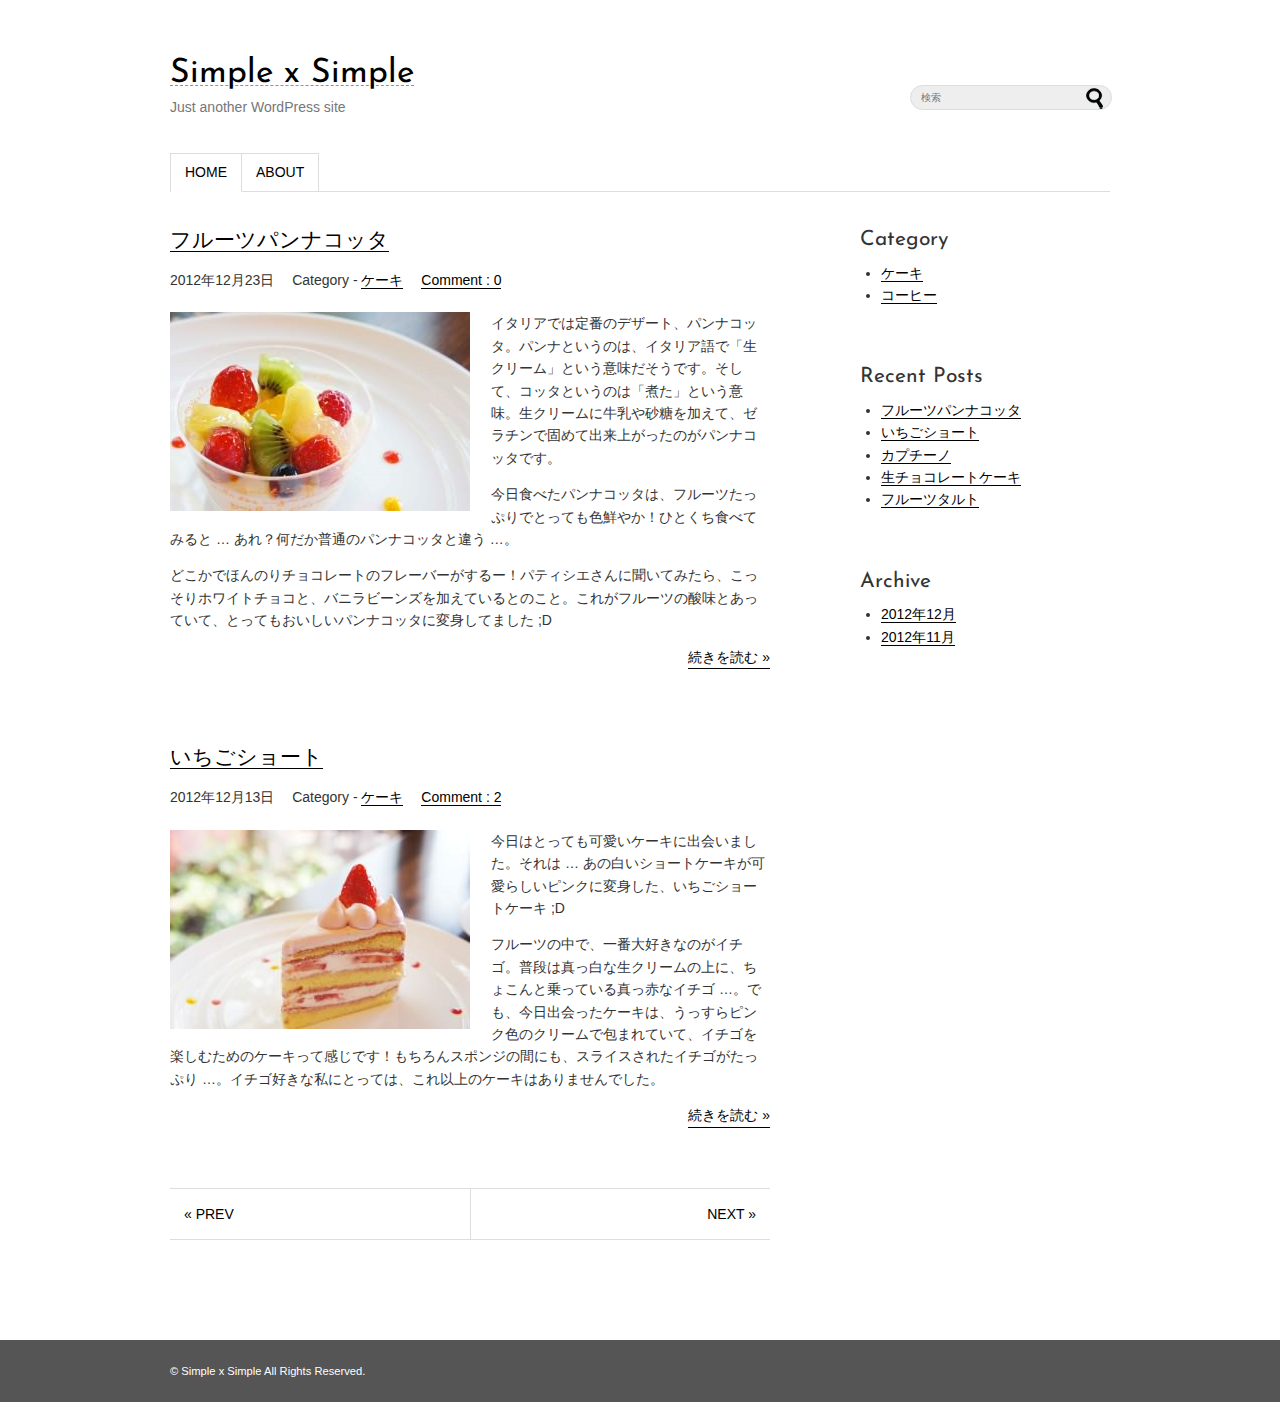
<file: index.html>
<!DOCTYPE html>
<html lang="ja">
	<head>
		<meta charset="UTF-8">
		<title>TOP PAGE</title>
		<link rel="shortcut icon" href="images/favicon.ico">
		<link rel="stylesheet" href="style.css" media="screen">
		<link href="http://fonts.googleapis.com/css?family=Josefin+Sans:400,600,700" rel="stylesheet">
	</head>
	<body>
		<div id="container">
		
			<!-- header -->
			<div id="header" class="clearfix">
			
				<div class="alignleft">
					<h1 id="logo">
						<a href="#"><span>Simple x Simple</span></a>
					</h1>
					<p id="description">Just another WordPress site</p>
				</div>
				
				<div class="alignright">
					<form method="get" id="searchform" action="#">
						<input type="text" placeholder="検索" name="s" id="s">
						<input type="submit" id="searchsubmit" value="">
					</form>
				</div>
				
				<!-- Navigation -->
				<div>
					<ul class="menu">
						<li class="current_page_item"><a href="#">HOME</a></li>
						<li><a href="#">ABOUT</a>
							<ul class="sub-menu">
								<li><a href="#">CHILD#1</a></li>
								<li><a href="#">CHILD#2</a></li>
								<li><a href="#">CHILD#3</a></li>
							</ul>
						</li>
					</ul>
				</div>
				<!-- /Navigation -->
			</div>
			<!-- /header -->
			
			<!-- main -->
			<div id="main">
				
				<!-- post -->
				<div class="post">
					<h2><a href="#">フルーツパンナコッタ</a></h2>
					<p class="post-meta">
						<span class="post-date">2012年12月23日</span>
						<span class="category">Category - <a href="#">ケーキ</a></span>
						<span class="comment-num"><a href="#">Comment : 0</a></span>
					</p>
				
					<p>
						<img src="images/cake1.jpg" alt="フルーツパンナコッタ" width="300" height="199" class="alignleft">イタリアでは定番のデザート、パンナコッタ。パンナというのは、イタリア語で「生クリーム」という意味だそうです。そして、コッタというのは「煮た」という意味。生クリームに牛乳や砂糖を加えて、ゼラチンで固めて出来上がったのがパンナコッタです。
					</p>
					<p>
						今日食べたパンナコッタは、フルーツたっぷりでとっても色鮮やか！ひとくち食べてみると … あれ？何だか普通のパンナコッタと違う …。
					</p>
					<p>
						どこかでほんのりチョコレートのフレーバーがするー！パティシエさんに聞いてみたら、こっそりホワイトチョコと、バニラビーンズを加えているとのこと。これがフルーツの酸味とあっていて、とってもおいしいパンナコッタに変身してました ;D
					</p>
					<p><a href="#" class="more-link">続きを読む &raquo;</a></p>
				</div>
				<!-- /post -->
				
				<!-- post -->
				<div class="post">
					<h2><a href="#">いちごショート</a></h2>
					<p class="post-meta">
						<span class="post-date">2012年12月13日</span>
						<span class="category">Category - <a href="#">ケーキ</a></span>
						<span class="comment-num"><a href="#">Comment : 2</a></span>
					</p>
				
					<p>
						<img src="images/cake2.jpg" alt="イチゴショート" title="イチゴショート" width="300" height="199" class="alignleft">今日はとっても可愛いケーキに出会いました。それは … あの白いショートケーキが可愛らしいピンクに変身した、いちごショートケーキ ;D
					</p>
					<p>
						フルーツの中で、一番大好きなのがイチゴ。普段は真っ白な生クリームの上に、ちょこんと乗っている真っ赤なイチゴ …。でも、今日出会ったケーキは、うっすらピンク色のクリームで包まれていて、イチゴを楽しむためのケーキって感じです！もちろんスポンジの間にも、スライスされたイチゴがたっぷり …。イチゴ好きな私にとっては、これ以上のケーキはありませんでした。
					</p>
					<p><a href="#" class="more-link">続きを読む &raquo;</a></p>
				</div>
				<!-- /post -->
				
				<!-- pager -->
				<div class="navigation">
					<div class="alignleft"><a href="#">&laquo; PREV</a></div>
					<div class="alignright"><a href="#">NEXT &raquo;</a></div>
				</div>
				<!-- /pager	 -->
				
			</div>
			<!-- /main -->
			
			<!-- sidebar -->
			<div id="sidebar">
				
				<div class="widget">
					<h2>Category</h2>
					<ul>
						<li><a href="#">ケーキ</a></li>
						<li><a href="#">コーヒー</a></li>
					</ul>
				</div>
				
				<div class="widget">
					<h2>Recent Posts</h2>
					<ul>
						<li><a href="#">フルーツパンナコッタ</a></li>
						<li><a href="#">いちごショート</a></li>
						<li><a href="#">カプチーノ</a></li>
						<li><a href="#">生チョコレートケーキ</a></li>
						<li><a href="#">フルーツタルト</a></li>
					</ul>
				</div>
				
				<div class="widget">
					<h2>Archive</h2>
					<ul>
						<li><a href="#">2012年12月</a></li>
						<li><a href="#">2012年11月</a></li>
					</ul>
				</div>
				
			</div>
			<!-- /sidebar -->
			
		</div>
		<!-- /container -->
		
		<!-- footer -->
		<div id="footer">
				<p id="copyright" class="wrapper">&copy; Simple x Simple All Rights Reserved.</p>
		</div>
		<!-- /footer -->
	</body>
</html>
</file>
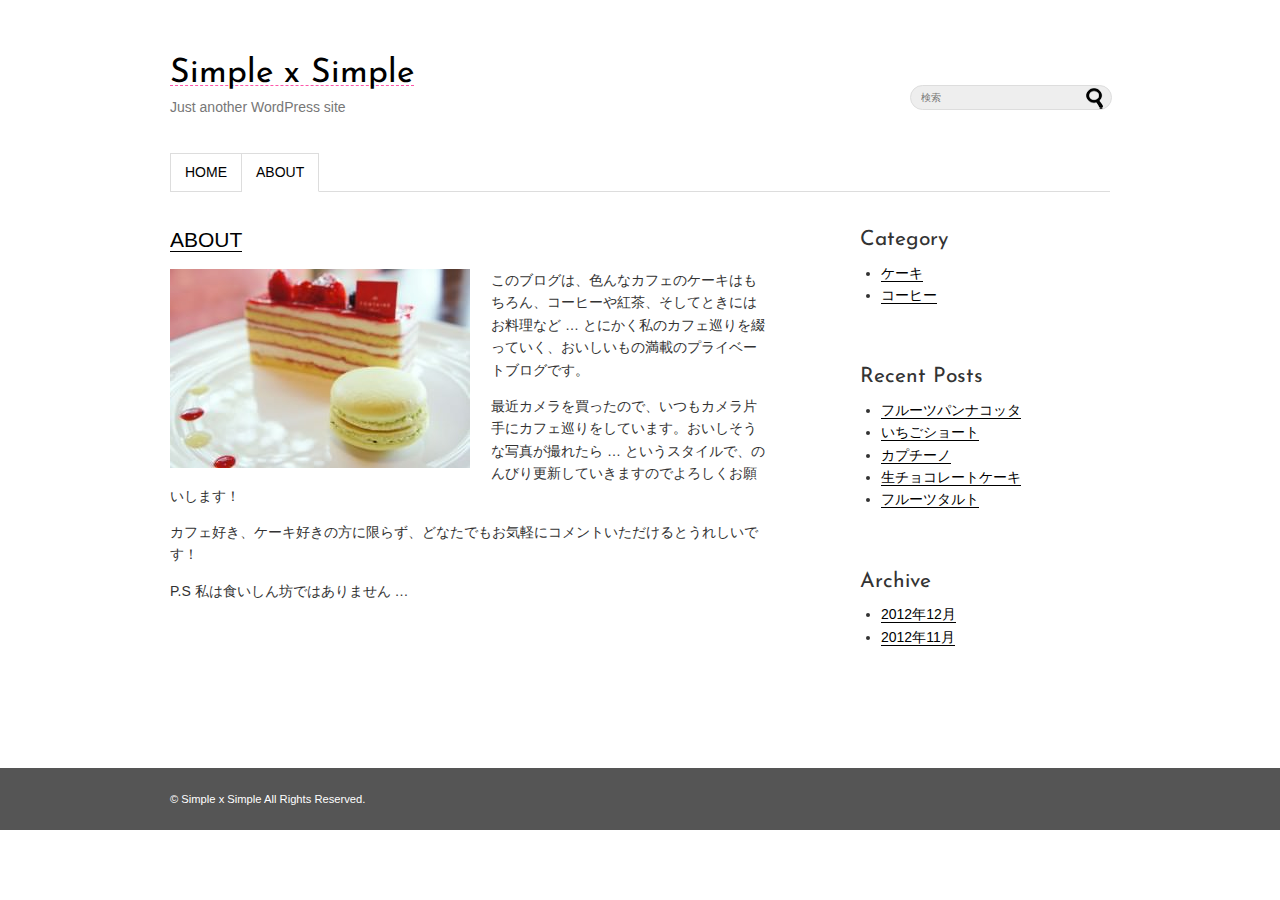
<file: page.html>
<!DOCTYPE html>
<html lang="ja">
	<head>
		<meta charset="UTF-8">
		<title>PAGE</title>
		<link rel="shortcut icon" href="images/favicon.ico">
		<link rel="stylesheet" href="style.css" media="screen">
		<link href="http://fonts.googleapis.com/css?family=Josefin+Sans:400,600,700" rel="stylesheet">
	</head>
	<body>
		<div id="container">
		
			<!-- header -->
			<div id="header" class="clearfix">
			
				<div class="alignleft">
					<h1 id="logo">
						<a href="#"><span>Simple x Simple</span></a>
					</h1>
					<p id="description">Just another WordPress site</p>
				</div>
				
				<div class="alignright">
					<form method="get" id="searchform" action="#">
						<input type="text" placeholder="検索" name="s" id="s">
						<input type="submit" id="searchsubmit" value="">
					</form>
				</div>
				
				<!-- Navigation -->
				<div>
					<ul class="menu">
						<li><a href="#">HOME</a></li>
						<li class="current_page_item"><a href="#">ABOUT</a>
							<ul class="sub-menu">
								<li><a href="#">CHILD#1</a></li>
								<li><a href="#">CHILD#2</a></li>
								<li><a href="#">CHILD#3</a></li>
							</ul>
						</li>
					</ul>
				</div>
				<!-- /Navigation -->
			</div>
			<!-- /header -->

			<div id="main">
			
				<!-- post -->
				<div class="page">
					<h2><a href="#">ABOUT</a></h2>
					<p>
						<img src="images/cake4.jpg" alt="マカロンとフランボワーズケーキ" title="マカロンとフランボワーズケーキ" width="300" height="199" class="alignleft">このブログは、色んなカフェのケーキはもちろん、コーヒーや紅茶、そしてときにはお料理など … とにかく私のカフェ巡りを綴っていく、おいしいもの満載のプライベートブログです。
					</p>
					<p>
						最近カメラを買ったので、いつもカメラ片手にカフェ巡りをしています。おいしそうな写真が撮れたら … というスタイルで、のんびり更新していきますのでよろしくお願いします！
					</p>
					<p>
						カフェ好き、ケーキ好きの方に限らず、どなたでもお気軽にコメントいただけるとうれしいです！
					</p>
					<p>
						P.S 私は食いしん坊ではありません …
					</p>
				</div>
				<!-- /post -->
			</div>
			<!-- /main -->

			<!-- sidebar -->
			<div id="sidebar">
				
				<div class="widget">
					<h2>Category</h2>
					<ul>
						<li><a href="#">ケーキ</a></li>
						<li><a href="#">コーヒー</a></li>
					</ul>
				</div>
				
				<div class="widget">
					<h2>Recent Posts</h2>
					<ul>
						<li><a href="#">フルーツパンナコッタ</a></li>
						<li><a href="#">いちごショート</a></li>
						<li><a href="#">カプチーノ</a></li>
						<li><a href="#">生チョコレートケーキ</a></li>
						<li><a href="#">フルーツタルト</a></li>
					</ul>
				</div>
				
				<div class="widget">
					<h2>Archive</h2>
					<ul>
						<li><a href="#">2012年12月</a></li>
						<li><a href="#">2012年11月</a></li>
					</ul>
				</div>
				
			</div>
			<!-- /sidebar -->
			
		</div>
		<!-- /container -->
		
		<!-- footer -->
		<div id="footer">
				<p id="copyright" class="wrapper">&copy; Simple x Simple All Rights Reserved.</p>
		</div>
		<!-- /footer -->
	</body>
</html>
</file>
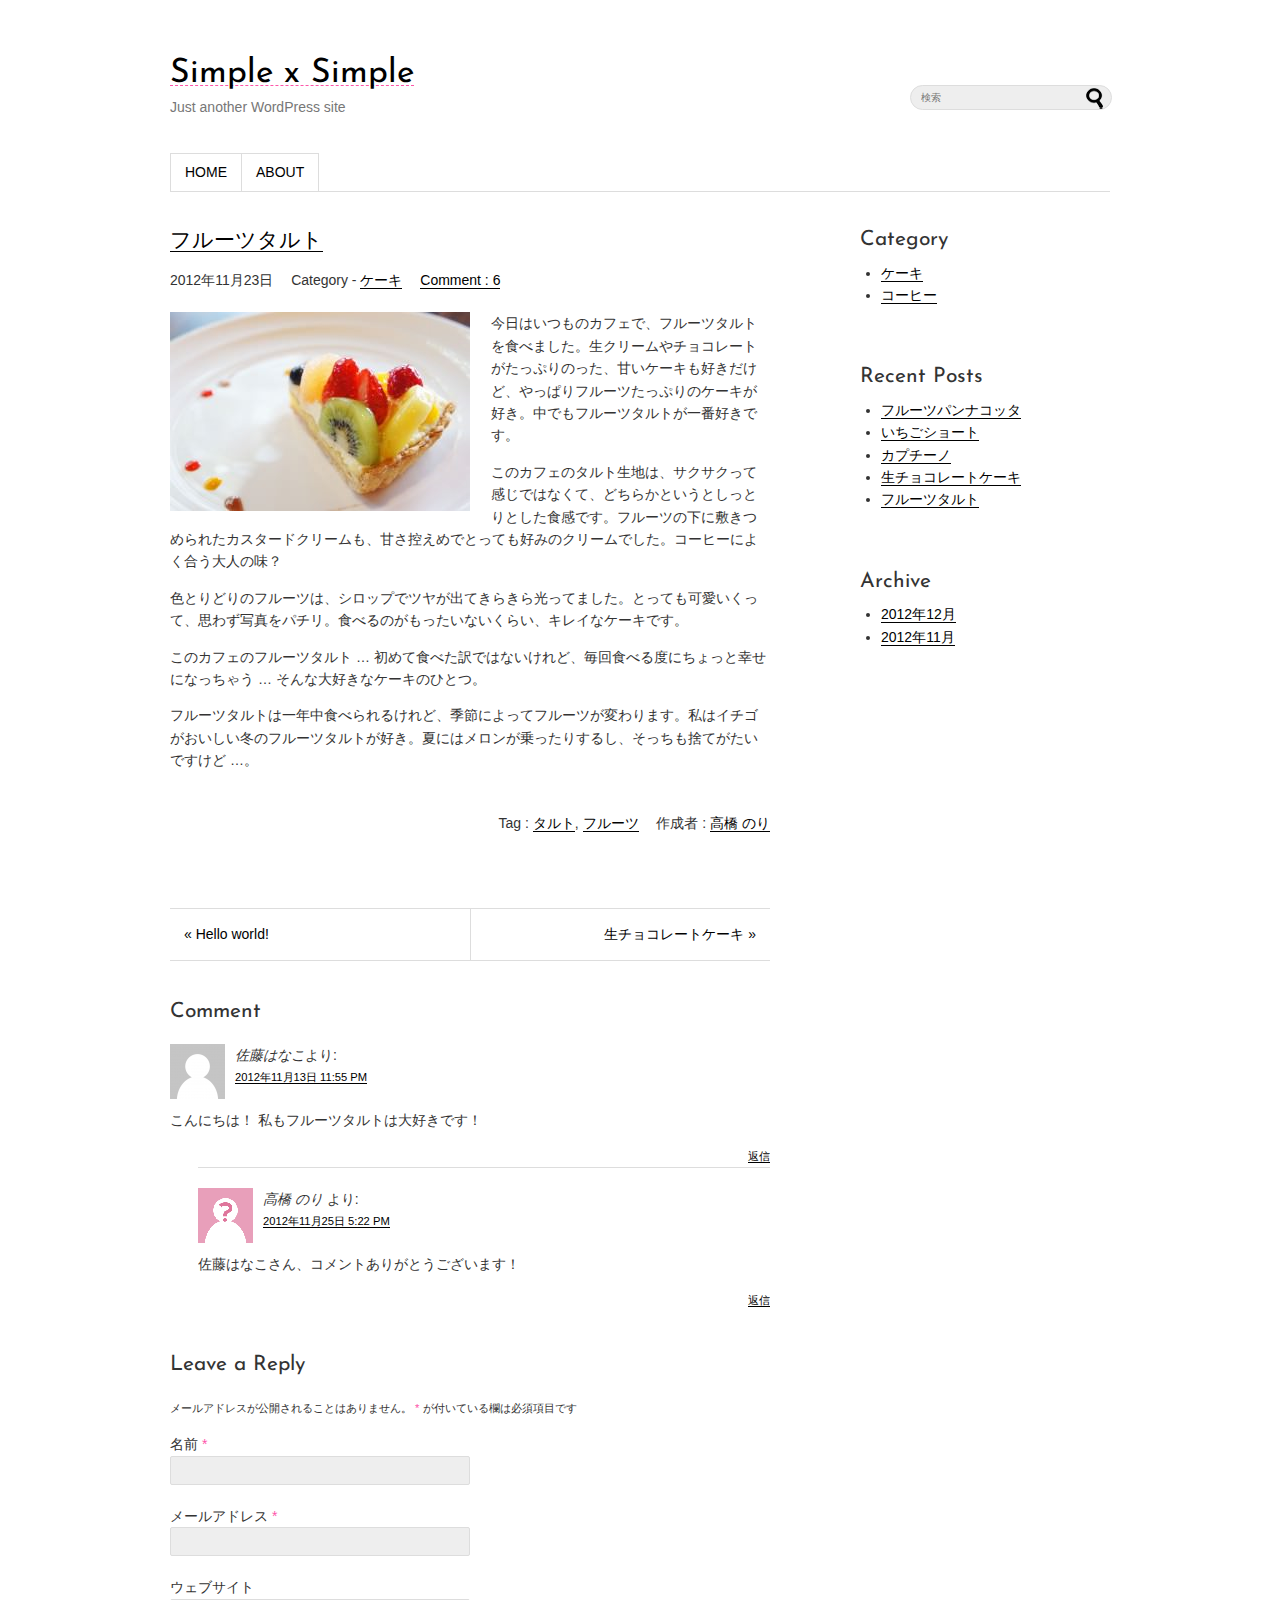
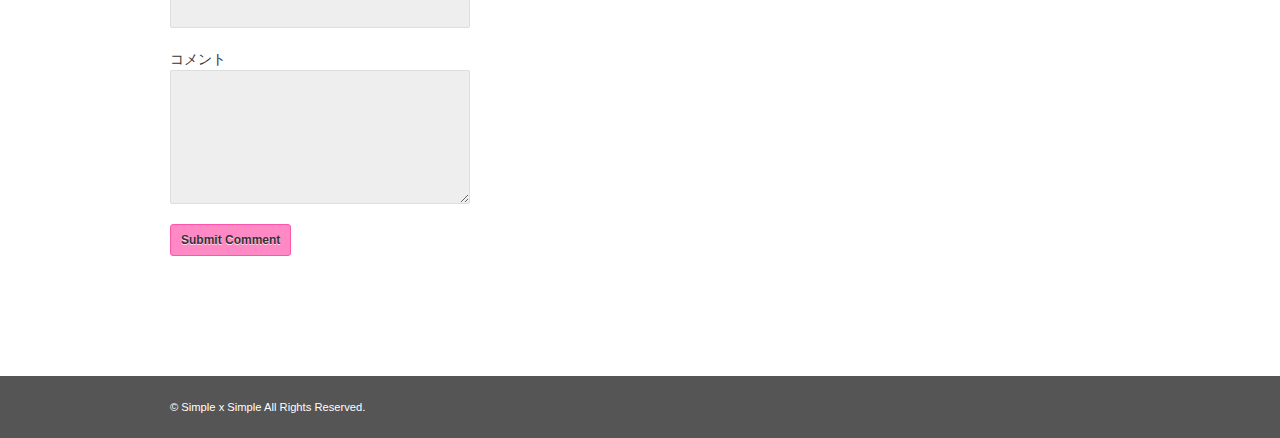
<file: single.html>
<!DOCTYPE html>
<html lang="ja">
	<head>
		<meta charset="UTF-8">
		<title>SINGLE PAGE</title>
		<link rel="shortcut icon" href="images/favicon.ico">
		<link rel="stylesheet" href="style.css" media="screen">
		<link href="http://fonts.googleapis.com/css?family=Josefin+Sans:400,600,700" rel="stylesheet">
	</head>
	<body>
		<div id="container">
		
			<!-- header -->
			<div id="header" class="clearfix">
			
				<div class="alignleft">
					<h1 id="logo">
						<a href="#"><span>Simple x Simple</span></a>
					</h1>
					<p id="description">Just another WordPress site</p>
				</div>
				
				<div class="alignright">
					<form method="get" id="searchform" action="#">
						<input type="text" placeholder="検索" name="s" id="s">
						<input type="submit" id="searchsubmit" value="">
					</form>
				</div>
				
				<!-- Navigation -->
				<div>
					<ul class="menu">
						<li><a href="#">HOME</a></li>
						<li><a href="#">ABOUT</a>
							<ul class="sub-menu">
								<li><a href="#">CHILD#1</a></li>
								<li><a href="#">CHILD#2</a></li>
								<li><a href="#">CHILD#3</a></li>
							</ul>
						</li>
					</ul>
				</div>
				<!-- /Navigation -->
			</div>
			<!-- /header -->
			
			<!-- main -->
			<div id="main">

				<div class="post">
					<h2><a href="#">フルーツタルト</a></h2>
					<p class="post-meta">
						<span class="post-date">2012年11月23日</span>
						<span class="category">Category - <a href="#">ケーキ</a></span>
						<span class="comment-num"><a href="#">Comment : 6</a></span>
					</p>
					
					<p>
						<img src="images/cake3.jpg" alt="フルーツタルト" title="フルーツタルト" width="300" height="199" class="alignleft">今日はいつものカフェで、フルーツタルトを食べました。生クリームやチョコレートがたっぷりのった、甘いケーキも好きだけど、やっぱりフルーツたっぷりのケーキが好き。中でもフルーツタルトが一番好きです。
					</p>
					<p>
						このカフェのタルト生地は、サクサクって感じではなくて、どちらかというとしっとりとした食感です。フルーツの下に敷きつめられたカスタードクリームも、甘さ控えめでとっても好みのクリームでした。コーヒーによく合う大人の味？
					</p>
					<p>
						色とりどりのフルーツは、シロップでツヤが出てきらきら光ってました。とっても可愛いくって、思わず写真をパチリ。食べるのがもったいないくらい、キレイなケーキです。
					</p>
					<p>
						このカフェのフルーツタルト … 初めて食べた訳ではないけれど、毎回食べる度にちょっと幸せになっちゃう … そんな大好きなケーキのひとつ。
					</p>
					<p>
						フルーツタルトは一年中食べられるけれど、季節によってフルーツが変わります。私はイチゴがおいしい冬のフルーツタルトが好き。夏にはメロンが乗ったりするし、そっちも捨てがたいですけど …。
					</p>
					
					<p class="footer-post-meta">
						Tag : <a href="#">タルト</a>, <a href="#">フルーツ</a>
						<span class="post-author">作成者 : <a href="#">高橋 のり</a></span>
					</p>
					
				</div>
				<!-- /post -->
				
				<!-- post navigation -->
				<div class="navigation">
					<div class="alignleft">
						<a href="#">&laquo; Hello world!</a>
					</div>
					<div class="alignright">
						<a href="#">生チョコレートケーキ &raquo;</a>
					</div>
				</div>
				<!-- /post navigation -->

				<!-- comment area -->
				<div id="comment-area">
	
					<h3 id="comments">Comment</h3>
	
					<ol class="commets-list">
						<!-- comment -->
						<li class="comment parent">
							<div class="comment-body">
								<div class="comment-author">
									<img alt="" src="images/mysteryman.gif" class="avatar" height="55" width="55">
									<cite>佐藤はなこ</cite><span>より:</span>
								</div>
								<div class="comment-meta commentmetadata">
									<a href="#">2012年11月13日 11:55 PM</a>
								</div>
								<p>
									こんにちは！ 私もフルーツタルトは大好きです！
								</p>
								<div class="reply">
									<a class="comment-reply-link" href="#">返信</a>
								</div>
							</div>
							
							<!-- child comment -->
							<ul class="children">
								<li class="comment bypostauthor">
									<div class="comment-body">
										<div class="comment-author">
											<img alt="" src="images/avatar.gif" class="avatar" height="55" width="55">
											<cite>高橋 のり</cite> <span>より:</span>
										</div>
										<div class="comment-meta commentmetadata">
											<a href="#">2012年11月25日 5:22 PM</a>
										</div>
										<p>
											佐藤はなこさん、コメントありがとうございます！
										</p>
										<div class="reply">
											<a class="comment-reply-link" href="#">返信</a>
										</div>
									</div>
								</li>
							</ul>
							<!-- /child comment -->
						</li>
						<!-- /comment -->
					</ol>
					
					<!-- comment form -->
					<div id="respond">
						<h3>Leave a Reply</h3>
						
						<form action="#" method="post" id="commentform">
						
							<p class="comment-notes">
								メールアドレスが公開されることはありません。
								<span class="required">*</span> が付いている欄は必須項目です
							</p>
							
							<p class="comment-form-author">
								<label for="author">名前 <span class="required">*</span></label>
								<input id="author" name="author" type="text" value="" size="30" />
							</p>
							
							<p class="comment-form-email">
								<label for="email">メールアドレス <span class="required">*</span></label>
								<input id="email" name="email" type="text" value="" size="30" />
							</p>
							
							<p class="comment-form-url">
								<label for="url">ウェブサイト</label>
								<input id="url" name="url" type="text" value="" size="30" />
							</p>
							
							<p class="comment-form-comment">
								<label for="comment">コメント</label>
								<textarea id="comment" name="comment" cols="45" rows="8"></textarea>
							</p>
							
							<p class="form-submit">
								<input name="submit" type="submit" id="submit" value="Submit Comment">
							</p>
						
						</form>
					</div>
					<!-- /comment form -->
				
				</div>
				<!-- /comment area -->
	
			</div>
			<!-- /main -->

			<!-- sidebar -->
			<div id="sidebar">
				
				<div class="widget">
					<h2>Category</h2>
					<ul>
						<li><a href="#">ケーキ</a></li>
						<li><a href="#">コーヒー</a></li>
					</ul>
				</div>
				
				<div class="widget">
					<h2>Recent Posts</h2>
					<ul>
						<li><a href="#">フルーツパンナコッタ</a></li>
						<li><a href="#">いちごショート</a></li>
						<li><a href="#">カプチーノ</a></li>
						<li><a href="#">生チョコレートケーキ</a></li>
						<li><a href="#">フルーツタルト</a></li>
					</ul>
				</div>
				
				<div class="widget">
					<h2>Archive</h2>
					<ul>
						<li><a href="#">2012年12月</a></li>
						<li><a href="#">2012年11月</a></li>
					</ul>
				</div>
				
			</div>
			<!-- /sidebar -->
			
		</div>
		<!-- /container -->
		
		<!-- footer -->
		<div id="footer">
				<p id="copyright" class="wrapper">&copy; Simple x Simple All Rights Reserved.</p>
		</div>
		<!-- /footer -->
	</body>
</html>
</file>
<file: style.css>
@charset "UTF-8";

/****************************************

          General Setting

*****************************************/

html, body {
	margin: 0;
	padding: 0;
}

body {
    color: #333;
	font-size: 14px;
    font-family:
    	Verdana, Arial,
    	'ヒラギノ角ゴ Pro W3',
    	'Hiragino Kaku Gothic Pro',
    	Osaka,
    	'ＭＳ Ｐゴシック',
    	sans-serif;
    line-height: 160%;
}


/****************************************

          Typography

*****************************************/

h1, h2, h3, h4, h5, h6{
	font-weight: normal;
}

h1 {
	margin-bottom: 10px;
	font-size: 240%;
	font-family: 'Josefin Sans', sans-serif;
}

blockquote{
	margin-bottom: 2em;
	margin-left: 20px;
	padding-left: 20px;
	border-left: 5px solid #ddd;
}


/****************************************

          List

*****************************************/

ul,ol {
	margin: 0;
	padding: 0;
	list-style: none;
}

ul ul{
	margin-left: 1em;
}


/****************************************

          Link

*****************************************/

a {
	border-bottom: 1px solid #000;
	color: #000;
	text-decoration: none;
}

a:hover {
	border-bottom: 1px solid #fe56aa;
	color: #fe56aa;
}


/****************************************

          Layout

*****************************************/

#container,
.wrapper {
	margin: 0 auto;
	width: 940px;
}

#header {
	margin-bottom: 20px;
	padding-top: 40px;
	border-bottom: 1px solid #ddd;
}
	#header .alignleft,
	#header .alignright{
		margin-bottom: 20px;
		width: auto;
	}
	#header .alignright{
		width: 200px;
	}

#main {
	float: left;
	width: 600px;
}

#sidebar {
	float: right;
	width: 250px;
}

#main,
#sidebar{
	margin-bottom: 59px;
	border-bottom: 1px solid transparent;
}

#footer {
	clear: both;
	background: #555;
	color: #fff;
}


/****************************************

          header

*****************************************/

*:first-child+html #header > div{ /* IE7 */
	clear: both;
	zoom:1;
}

#logo{
	border-bottom: 1px dashed #fe56aa;
}

#logo a{
	border: none;
}

#description {
	margin-top: 0;
	color: #777;
}

#searchform{
	position: relative;
	margin-top: 45px;
}
	#s{
		padding: 6px 20% 6px 5%;
		width: 75%;
		-webkit-border-radius: 25px;
		-moz-border-radius: 25px;
		border-radius: 25px; 
		font-size: 10px;
	}
	#searchsubmit{
		position: absolute;
		top: 0;
		right: 0;
		width: 30px;
		height: 26px;
		border: none;
		background: url(images/search.png) no-repeat 50% 50%;
	}


/****************************************

          Navigation

*****************************************/

#header .menu{
	position: relative;
	bottom: -1px;
	clear: both;
	margin-bottom: 0;
}
	#header div.menu > ul,
	#header ul.menu{
		border-left: 1px solid #ddd;
	}
	
	#header div.menu > ul > li,
	#header ul.menu > li{
		float: left;
	}

	#header .menu li{
		position: relative;
		border-top: 1px solid #ddd;
		border-right: 1px solid #ddd;
		border-bottom: 1px solid #ddd;
	}
		#header .menu li a{
			display: block;
			padding: .5em 1em;
			border-bottom: none;
		}
		#header div.menu > ul > li.current_page_item,
		#header ul.menu > li.current_page_item{
			border-bottom: 1px solid #fff;
		}

		#header ul.sub-menu,
		#header ul.children{
			position: absolute;
			left:-1px;
			display: none;
			margin-left: 0;
			width: auto;
			width: 150px;
			border: 1px solid #ddd;
			background: #eee;
		}
			#header .sub-menu li,
			#header .children li{
				position: relative;
				border: none;
			}

			#header ul.sub-menu ul,
			#header ul.children ul {
				top:-1px;
				left:150px;
			}
				#header .menu li:hover > ul{
					display: block;
				}


/****************************************

          header image

*****************************************/

#header-image{
	margin-bottom: 40px;
}


/****************************************

          Breadcrumb

*****************************************/

#breadcrumb{
	margin-bottom: 20px;
}
#breadcrumb li{
	float: left;
	margin-right: .5em;
}


/****************************************

          Main

*****************************************/

#main .post,
#main .page{
	overflow: hidden;
	margin-bottom: 59px;
	border-bottom: 1px solid transparent;
}

.sticky{
	/* 先頭固定ポストのスタイル */
}

.post-meta{
	margin-bottom: 1.5em;
}
	.post-meta .post-date,
	.post-meta .category{
		padding-right: 1em;
	}
	.comment-num{ white-space: nowrap; }

.more-link{
	float: right;
}

.navigation{
	overflow: hidden;
	margin-bottom: 40px;
	border-top: 1px solid #ddd;
	border-bottom: 1px solid #ddd;
	background: url(images/gray.gif) repeat-y 50% 0;
}
	.navigation > div{
		width: 50%;
	}

	.navigation .alignright{
		text-align: right;
	}

	.navigation a{
		display: block;
		padding: 1em;
		border: none;
	}
		.navigation a:hover{
			background: #ffeff7;
			color: #000;
		}
			.navigation .alignright a:hover{
				border-left: 1px solid #ddd;
			}

.footer-post-meta{
	margin-top: 40px;
	text-align: right;
}
	.post-author{ padding-left: 1em; }

.page-link{
	margin: 3em 0;
}
.comment-page-link{
	margin: 0 0 3em;
}

	.page-link span,
	.comment-page-link span,
	.comment-page-link a{
		display: inline-block;
		margin-right: 3px;
		padding: 5px 8px;
		border: 1px solid #ddd;
		background: #ddd;
	}
		.page-link a span,
		.comment-page-link a{
			background: #fff;
		}
	
	.page-link a{
		border-bottom: none;
		color: #000;
	}
	
	.page-link a span:hover,
	.comment-page-link a:hover{
		background: #ffeff7;
		color: #000;
	}


/****************************************

          Comments Area

*****************************************/

#comment-area h3{
	font-size: 150%;
	font-family: 'Josefin Sans', sans-serif;
}

.required{ color: #fe56aa;}

.commets-list,
.trackback-list{
	overflow: hidden;
	margin-top: -20px;
	margin-bottom: 40px;
}
	.commets-list li,
	.trackback-list li{
		overflow: hidden;
		margin-top: -1px;
		padding: 20px 0 0;
		width: 100%;
		border-top: 1px solid #ddd;
		border-bottom: 1px solid transparent;
	}
		.commets-list .avatar{
			float: left;
			margin-right: 10px;
			margin-bottom: 10px;
		}

		.comment-meta,
		.reply,
		.comment-notes,
		.form-allowed-tags,
		span.small{
			font-size: 80%;
		}

		.comment-body p{
			clear: both;
		}
		.reply{
			text-align: right;
		}

.bypostauthor{
	/* 記事投稿者のコメントのスタイル */
}

.children{
	padding-left: 2em;
}

#respond{
	margin-bottom: 40px;
}

/****************************************

          index.php Main

*****************************************/

.content-box{
	float: right;
	margin-top: -0.25em;
	width: 420px;
}
	.content-box .more-link{
		margin: 0;
	}

.thumbnail-box{
	float: left;
	width: 160px;
}
	.thumbnail-box img{
		width: 160px;
		height: 160px;
	}


/****************************************

          Sidebar

*****************************************/

#sidebar h2{
	margin-bottom: 10px;
	font-family: 'Josefin Sans', sans-serif;
}
.widget{
	margin-bottom: 60px;
}

#sidebar .widget ul{
	padding-left: 1.5em;
	list-style-position: outside;
	list-style-type: disc;
}

#sidebar-recent-posts li,
#sidebar-popular-posts li{
	margin:20px 0;
}

.sidebar-thumbnail-box{
	float: left;
	width: 75px;
}

.sidebar-recent-posts-title{
	float: right;
	width: 165px;
}
	#sidebar-recent-posts h3,
	#sidebar-recent-posts p,
	#sidebar-popular-posts h3,
	#sidebar-popular-posts p{
		margin: 0;
	}

.tagcloud a{
	white-space: nowrap;
}


/****************************************

          Footer

*****************************************/

#copyright{
	padding: 20px 0;
	font-size: 80%;
}


/****************************************

          Form

*****************************************/

input[type="text"],
input[type="password"],
input[type="email"],
input[type="search"],
textarea {
	margin: 0;
	margin-bottom: 20px;
	padding: 6px 4px;
	max-width: 100%;
	width: 290px;
	outline: none;
	border: 1px solid #ddd;
	-webkit-border-radius: 2px;
	-moz-border-radius: 2px;
	border-radius: 2px;
	background: #eee;
	color: #777;
	vertical-align: bottom;
	font-size: 13px;
}

#comment-area input[type="text"],
#comment-area textarea{
	display: block;
}

textarea {
	overflow: auto;
}

input[type="text"]:focus,
input[type="password"]:focus,
input[type="email"]:focus,
input[type="search"]:focus,
textarea:focus {
	border: 1px solid #ff69b4;
	background: #fff;
	-webkit-box-shadow: 0 0 3px rgba(255,105,180,1);
 	-moz-box-shadow: 0 0 3px rgba(255,105,180,1);
	box-shadow:  0 0 3px rgba(255,105,180,1);
 	color: #444;
}

.button,
button,
input[type="submit"],
input[type="reset"],
input[type="button"] {
	display: inline-block;
	margin-bottom: 20px;
	padding: 4px 12px;
	padding: 8px 10px;
	border: 1px solid #fe56aa;
	-webkit-border-radius: 3px;
	-moz-border-radius: 3px;
	border-radius: 3px;
	background: #ff89c4;
	color: #333;
	text-decoration: none;
	text-shadow: 0 1px rgba(255, 255, 255, .75);
	font-weight: bold;
	font-size: 12px;
	line-height: normal;
	cursor: pointer;
	/* Old browsers */
}

	.button:hover,
	button:hover,
	input[type="submit"]:hover,
	input[type="reset"]:hover,
	input[type="button"]:hover {
	  	border: 1px solid #fe56aa;
		background: #ff89c4;
		color: #fff;
	  	text-shadow: 0 -1px rgba(0, 0, 0, .4);

	}

	.button:active,
	button:active,
	input[type="submit"]:active,
	input[type="reset"]:active,
	input[type="button"]:active {
		position: relative;
		top:1px;
	}


/****************************************

          WordPress Misc

*****************************************/

.aligncenter {
	display: block;
	margin-right: auto;
	margin-left: auto;
}

.alignleft {
	float: left;
}

.alignright {
	float: right;
}

.wp-caption {
	margin: 10px;
	padding-top: 4px;
	border: 1px solid #ddd;
	-webkit-border-radius: 3px;
	-moz-border-radius: 3px;
	border-radius: 3px;
	background-color: #f3f3f3;
	text-align: center;
}

.wp-caption-text,
.gallery-caption{
	font-size: 80%;
}

.wp-caption img {
	margin: 0;
	padding: 0;
	border: 0 none;
}

.wp-caption-dd {
	margin: 0;
	padding: 0 4px 5px;
	font-size: 11px;
	line-height: 17px;
}

img.alignright {
    display: inline-block;
    margin: 0 0 1em 1.5em;
}

img.alignleft {
    display: inline-block;
    margin: 0 1.5em 1em 0;
}


/****************************************

          Clearfix

*****************************************/

#container:after,
#header .menu > ul:after,
#header ul.menu:after,
.clearfix:after {
	display: block;
	visibility: hidden;
	clear: both;
	height: 0;
	content: " ";
	font-size: 0;
}

/* clearfix for ie7 */
#container,
#header .menu > ul,
#header ul.menu,
.clearfix {
	display: inline-block;
}

#container,
#header .menu > ul,
#header ul.menu,
.clearfix {
	display: block;
}
</file>
